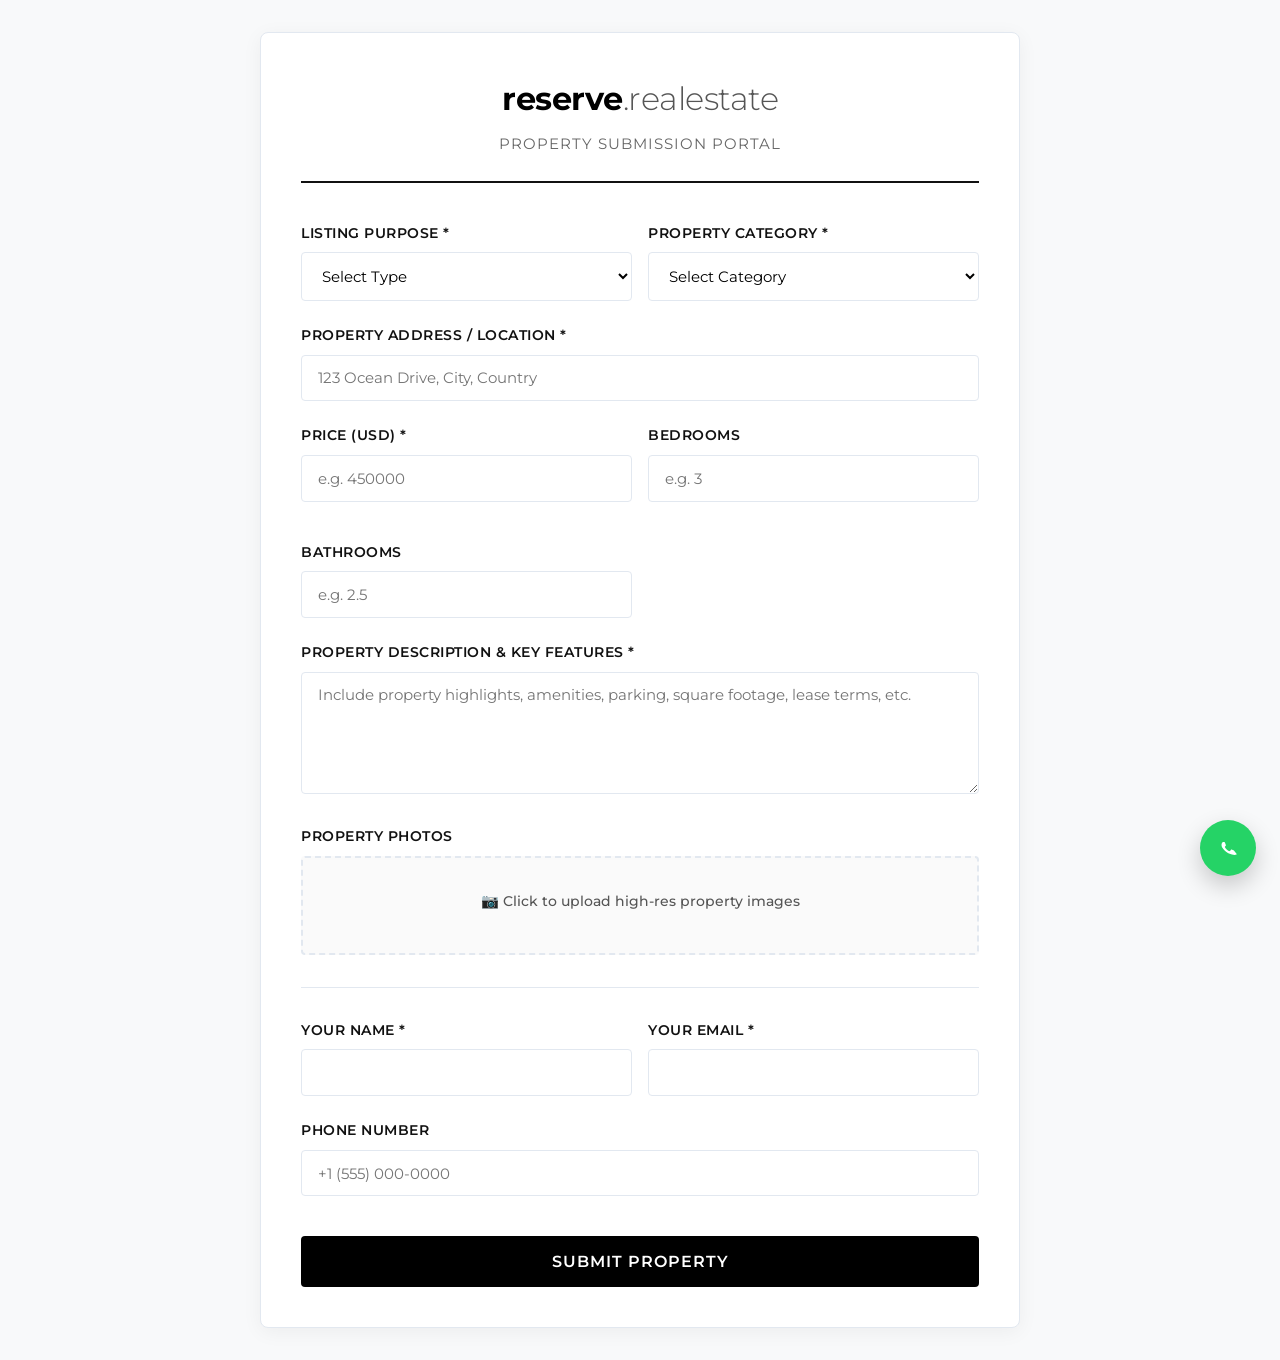
<file: post-property.html>
<!DOCTYPE html>
<html lang="en">
<head>
  <meta charset="UTF-8">
  <meta name="viewport" content="width=device-width, initial-scale=1.0">
  <title>Submit Property | reserve.realestate</title>
  <link rel="preconnect" href="https://fonts.googleapis.com">
  <link rel="preconnect" href="https://fonts.gstatic.com" crossorigin>
  <link href="https://fonts.googleapis.com/css2?family=Montserrat:wght@300;400;500;700&display=swap" rel="stylesheet">
  
  <style>
    :root {
      --bg-color: #f8f9fa;
      --card-bg: #ffffff;
      --text-color: #111111;
      --border-color: #e2e8f0;
      --focus-ring: #000000;
      --accent: #111111;
      --font-main: 'Montserrat', sans-serif;
    }

    * {
      box-sizing: border-box;
      margin: 0;
      padding: 0;
    }

    body {
      font-family: var(--font-main);
      background-color: var(--bg-color);
      color: var(--text-color);
      line-height: 1.6;
      padding: 2rem 1rem;
    }

    .container {
      max-width: 760px;
      margin: 0 auto;
      background: var(--card-bg);
      padding: 2.5rem;
      border-radius: 8px;
      box-shadow: 0 4px 20px rgba(0, 0, 0, 0.05);
      border: 1px solid var(--border-color);
    }

    /* Logo Header */
    .header {
      text-align: center;
      margin-bottom: 2.5rem;
      border-bottom: 2px solid #111;
      padding-bottom: 1.5rem;
    }

    .logo {
      font-size: 2rem;
      font-weight: 700;
      letter-spacing: -0.5px;
      text-transform: lowercase;
      color: #000000;
      text-decoration: none;
      display: inline-block;
    }

    .logo span {
      font-weight: 300;
      color: #555555;
    }

    .subtitle {
      margin-top: 0.5rem;
      font-size: 0.95rem;
      color: #666;
      text-transform: uppercase;
      letter-spacing: 1px;
    }

    /* Form Styles */
    .form-group {
      margin-bottom: 1.5rem;
    }

    .form-row {
      display: grid;
      grid-template-columns: 1fr 1fr;
      gap: 1rem;
    }

    @media (max-width: 600px) {
      .form-row {
        grid-template-columns: 1fr;
      }
    }

    label {
      display: block;
      font-size: 0.85rem;
      font-weight: 600;
      text-transform: uppercase;
      letter-spacing: 0.5px;
      margin-bottom: 0.5rem;
      color: var(--text-color);
    }

    input[type="text"],
    input[type="number"],
    input[type="email"],
    input[type="tel"],
    select,
    textarea {
      width: 100%;
      padding: 0.8rem 1rem;
      border: 1px solid var(--border-color);
      border-radius: 4px;
      font-family: var(--font-main);
      font-size: 0.95rem;
      background-color: #fff;
      transition: border-color 0.2s ease;
    }

    input:focus,
    select:focus,
    textarea:focus {
      outline: none;
      border-color: var(--focus-ring);
    }

    /* Custom File Input Box */
    .file-input-wrapper {
      border: 2px dashed var(--border-color);
      padding: 2rem 1rem;
      text-align: center;
      border-radius: 4px;
      background: #fafafa;
      cursor: pointer;
      transition: border-color 0.2s ease;
    }

    .file-input-wrapper:hover {
      border-color: #000;
    }

    input[type="file"] {
      display: none;
    }

    .file-label-text {
      font-size: 0.9rem;
      color: #555;
      font-weight: 500;
    }

    .file-name-display {
      margin-top: 0.5rem;
      font-size: 0.85rem;
      color: #000;
      font-weight: 600;
    }

    button[type="submit"] {
      width: 100%;
      background-color: #000000;
      color: #ffffff;
      padding: 1rem;
      border: none;
      border-radius: 4px;
      font-family: var(--font-main);
      font-size: 1rem;
      font-weight: 600;
      text-transform: uppercase;
      letter-spacing: 1px;
      cursor: pointer;
      transition: background-color 0.2s ease;
      margin-top: 1rem;
    }

    button[type="submit"]:hover {
      background-color: #333333;
    }
  </style>
  <link rel="stylesheet" href="assets/css/whatsapp-float.css" />
</head>
<body>

  <div class="container">
    <!-- Header with logo -->
    <header class="header">
      <div class="logo">reserve<span>.realestate</span></div>
      <p class="subtitle">Property Submission Portal</p>
    </header>

    <!-- Formspree Form -->
    <form action="https://formspree.io/f/xdeownje" method="POST" enctype="multipart/form-data">
      
      <!-- Listing Type -->
      <div class="form-row">
        <div class="form-group">
          <label for="listingType">Listing Purpose *</label>
          <select id="listingType" name="Listing Type" required>
            <option value="" disabled selected>Select Type</option>
            <option value="For Sale">For Sale</option>
            <option value="For Rent">For Rent</option>
          </select>
        </div>

        <div class="form-group">
          <label for="propertyType">Property Category *</label>
          <select id="propertyType" name="Property Category" required>
            <option value="" disabled selected>Select Category</option>
            <option value="Residential">Residential</option>
            <option value="Commercial">Commercial</option>
            <option value="Land / Development">Land / Development</option>
            <option value="Luxury Villa / Resort">Luxury Villa / Resort</option>
          </select>
        </div>
      </div>

      <!-- Address / Location -->
      <div class="form-group">
        <label for="address">Property Address / Location *</label>
        <input type="text" id="address" name="Property Address" placeholder="123 Ocean Drive, City, Country" required>
      </div>

      <!-- Price & Specs -->
      <div class="form-row">
        <div class="form-group">
          <label for="price">Price (USD) *</label>
          <input type="number" id="price" name="Price" placeholder="e.g. 450000" required>
        </div>
        <div class="form-group">
          <label for="bedrooms">Bedrooms</label>
          <input type="number" id="bedrooms" name="Bedrooms" placeholder="e.g. 3">
        </div>
        <div class="form-group">
          <label for="bathrooms">Bathrooms</label>
          <input type="number" step="0.5" id="bathrooms" name="Bathrooms" placeholder="e.g. 2.5">
        </div>
      </div>

      <!-- Description -->
      <div class="form-group">
        <label for="description">Property Description & Key Features *</label>
        <textarea id="description" name="Property Description" rows="5" placeholder="Include property highlights, amenities, parking, square footage, lease terms, etc." required></textarea>
      </div>

      <!-- File Upload section -->
      <div class="form-group">
        <label>Property Photos</label>
        <div class="file-input-wrapper" onclick="document.getElementById('photos').click();">
          <div class="file-label-text">📷 Click to upload high-res property images</div>
          <input type="file" id="photos" name="attachment" multiple accept="image/*" onchange="updateFileNameDisplay(this)">
          <div class="file-name-display" id="fileNameDisplay"></div>
        </div>
      </div>

      <hr style="border: none; border-top: 1px solid var(--border-color); margin: 2rem 0;">

      <!-- Contact Info -->
      <div class="form-row">
        <div class="form-group">
          <label for="contactName">Your Name *</label>
          <input type="text" id="contactName" name="Contact Name" required>
        </div>
        <div class="form-group">
          <label for="contactEmail">Your Email *</label>
          <input type="email" id="contactEmail" name="_replyto" required>
        </div>
      </div>

      <div class="form-group">
        <label for="contactPhone">Phone Number</label>
        <input type="tel" id="contactPhone" name="Contact Phone" placeholder="+1 (555) 000-0000">
      </div>

      <!-- Formspree settings -->
      <input type="hidden" name="_subject" value="New Property Submission - reserve.realestate">

      <button type="submit">Submit Property</button>
    </form>
  </div>

  <script>
    function updateFileNameDisplay(input) {
      const display = document.getElementById('fileNameDisplay');
      if (input.files && input.files.length > 0) {
        display.textContent = `${input.files.length} file(s) selected: ` + 
          Array.from(input.files).map(f => f.name).join(', ');
      } else {
        display.textContent = '';
      }
    }
  </script>

  <a href="https://wa.me/16478485997?text=Hi%20Reserve" target="_blank" rel="noopener noreferrer" class="whatsapp-float" aria-label="Chat with Reserve.RealEstate on WhatsApp">
    <svg width="26" height="26" viewBox="0 0 24 24" fill="currentColor" xmlns="http://www.w3.org/2000/svg" aria-hidden="true"><path d="M17.472 14.382c-.297-.149-1.758-.867-2.03-.967-.273-.099-.471-.148-.67.15-.197.297-.767.966-.94 1.164-.173.199-.347.223-.644.075-.297-.15-1.255-.463-2.39-1.475-.883-.788-1.48-1.761-1.65-2.059-.173-.297-.018-.458.13-.606.134-.133.297-.346.446-.52.151-.177.201-.297.302-.495.1-.197.05-.371-.025-.52-.075-.15-.67-1.612-.918-2.204-.242-.57-.487-.493-.67-.503l-.57-.01c-.197 0-.52.075-.792.371s-1.04 1.016-1.04 2.479 1.065 2.876 1.213 3.077c.15.197 2.095 3.2 5.076 4.487 1.413.61 2.514.974 3.381 1.247 1.42.452 2.717.388 3.743.235.114-.033.36-.146.412-.289.05-.14.05-.52.035-.72-.015-.197-.18-.297-.397-.444z"/></svg>
  </a>
</body>
</html>
</file>
<file: assets/css/whatsapp-float.css>
/* Shared floating WhatsApp button.
   Used on every page for a consistent, accessible, unobtrusive contact control.
   z-index is kept below fixed navs (z-50) and Leaflet map controls (400-1000)
   so the button never overlaps or obscures other floating UI. */
.whatsapp-float {
  position: fixed;
  right: 1.5rem;
  bottom: 1.5rem;
  z-index: 40;
  display: flex;
  align-items: center;
  justify-content: center;
  width: 3.5rem;
  height: 3.5rem;
  border-radius: 9999px;
  background-color: #25d366;
  color: #ffffff;
  box-shadow: 0 10px 25px rgba(0, 0, 0, 0.2);
  transition: background-color 0.2s ease, transform 0.2s ease, box-shadow 0.2s ease;
}

.whatsapp-float:hover {
  background-color: #1ebe5b;
  transform: translateY(-2px);
  box-shadow: 0 14px 30px rgba(0, 0, 0, 0.25);
}

.whatsapp-float:focus-visible {
  outline: 3px solid #25d366;
  outline-offset: 3px;
}

.whatsapp-float svg {
  display: block;
}

@media (max-width: 640px) {
  .whatsapp-float {
    right: 1rem;
    bottom: 1rem;
    width: 3.25rem;
    height: 3.25rem;
  }
}
</file>
